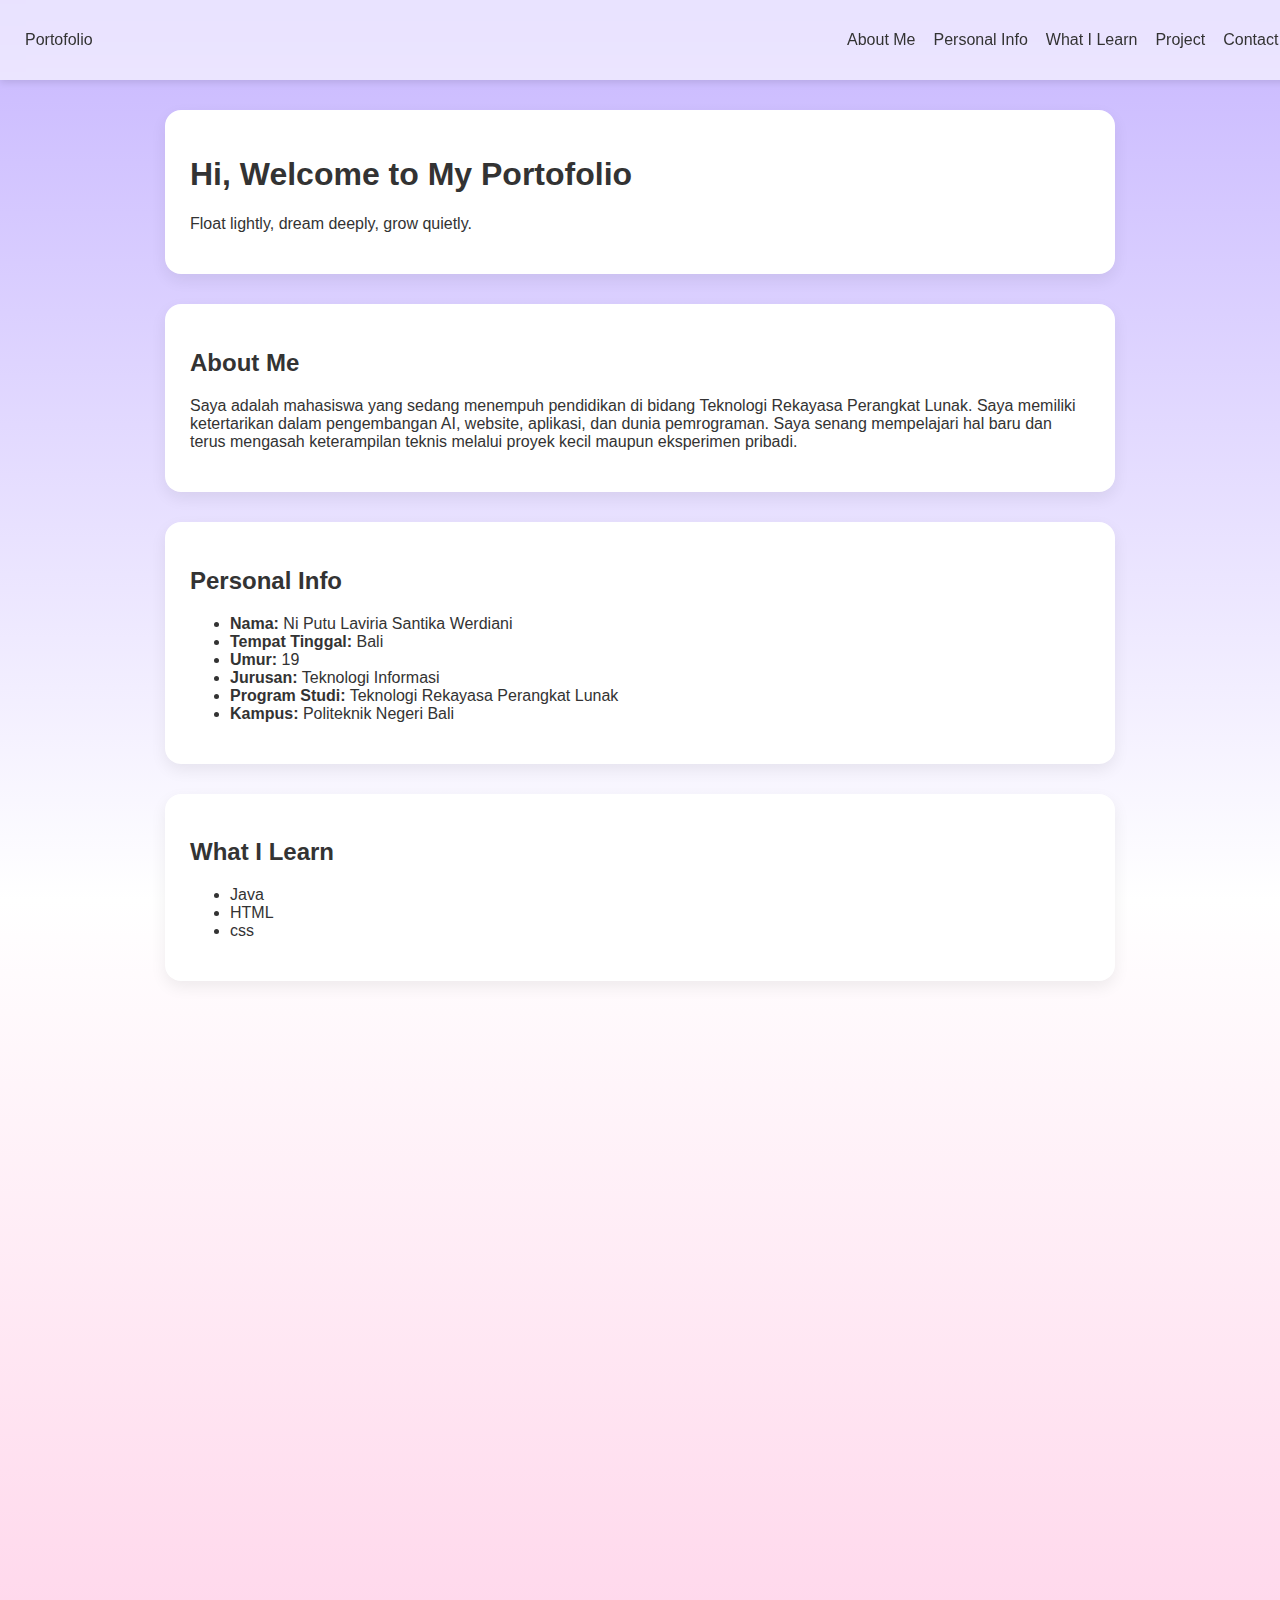
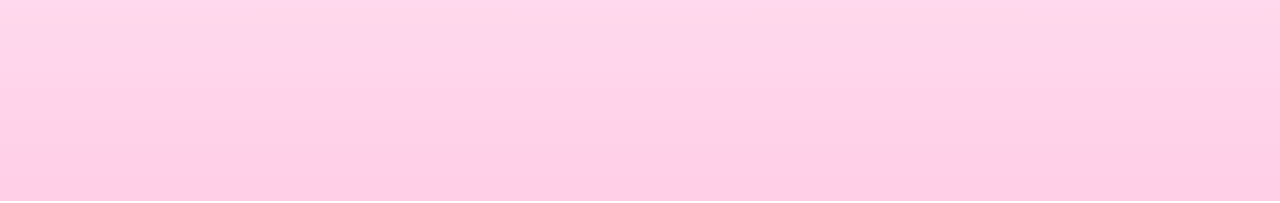
<file: index.html>
<!DOCTYPE html>
<html lang="en">
<head>
    <meta charset="UTF-8">
    <meta name="viewport" content="width=device-width, initial-scale=1.0">
    <title>Portofolio Laviria</title>
    <link rel="stylesheet" href="MyPortofolio.css">
</head>
<body>

    <header>
        <nav class="navbar">
            <div class="logo">Portofolio</div>

            <!-- Hamburger -->
            <div class="hamburger" id="hamburger">
                <span></span>
                <span></span>
                <span></span>
            </div>

            <ul class="nav-links" id="nav-links">
                <li><a href="#about">About Me</a></li>
                <li><a href="#personal">Personal Info</a></li>
                <li><a href="#learn">What I Learn</a></li>
                <li><a href="#project">Project</a></li>
                <li><a href="#contact">Contact Me</a></li>
            </ul>
        </nav>
    </header>

    <section class="card hero fade" id="hero">
        <h1>Hi, Welcome to My Portofolio</h1>
        <p>Float lightly, dream deeply, grow quietly.</p>
    </section>

    <section class="card fade" id="about">
        <h2>About Me</h2>
        <p>
            Saya adalah mahasiswa yang sedang menempuh pendidikan di bidang Teknologi Rekayasa Perangkat Lunak. Saya memiliki ketertarikan dalam pengembangan AI, website, aplikasi, dan dunia pemrograman. Saya senang mempelajari hal baru dan terus mengasah keterampilan teknis melalui proyek kecil maupun eksperimen pribadi.
    </section>

    <section class="card fade" id="personal">
        <h2>Personal Info</h2>
        <ul class="list">
            <li><strong>Nama:</strong>  Ni  Putu Laviria Santika Werdiani</li>
            <li><strong>Tempat Tinggal:</strong> Bali</li>
            <li><strong>Umur:</strong> 19</li>
            <li><strong>Jurusan:</strong> Teknologi Informasi</li>
            <li><strong>Program Studi:</strong> Teknologi Rekayasa Perangkat Lunak</li>
            <li><strong>Kampus:</strong> Politeknik Negeri Bali</li>
        </ul>
    </section>

    <section class="card fade" id="learn">
        <h2>What I Learn</h2>
        <ul class="list">
            <li>Java</li>
            <li>HTML</li>
            <li>css</li>
        </ul>
    </section>

    <section class="card fade" id="project">
        <h2>Project</h2>

        <div class="project-card slide">
            <h3>Web Presentasi</h3>
            <p>Tugas mata kuliah Pengantar Teknologi Informasi.</p>
            <a href="PTIproject/index.html" class="btn" target="_blank">Visit Project</a>
        </div>
    </section>

    <section class="card fade" id="contact">
        <h2>Contact Me</h2>

        <div class="contact-info slide">
            <p><strong>Email:</strong> -</p>
            <!-- <p><strong>GitHub:</strong> <a href="#" target="_blank">github.com/username</a></p> -->
            <!-- <p><strong>LinkedIn:</strong> <a href="#" target="_blank">linkedin.com/in/username</a></p> -->
        </div>

        <!-- FORM -->
        <form>
            <div class="form-group">
                <label>Nama</label>
                <input type="text" placeholder="Masukkan nama">
            </div>

            <div class="form-group">
                <label>Email</label>
                <input type="email" placeholder="Masukkan email">
            </div>

            <div class="form-group">
                <label>Pesan</label>
                <textarea placeholder="Tulis pesan kamu..."></textarea>
            </div>

            <button type="submit">Kirim</button>
        </form>
    </section>

    <script src="MyPortofolio.js"></script>
</body>
</html>
</file>
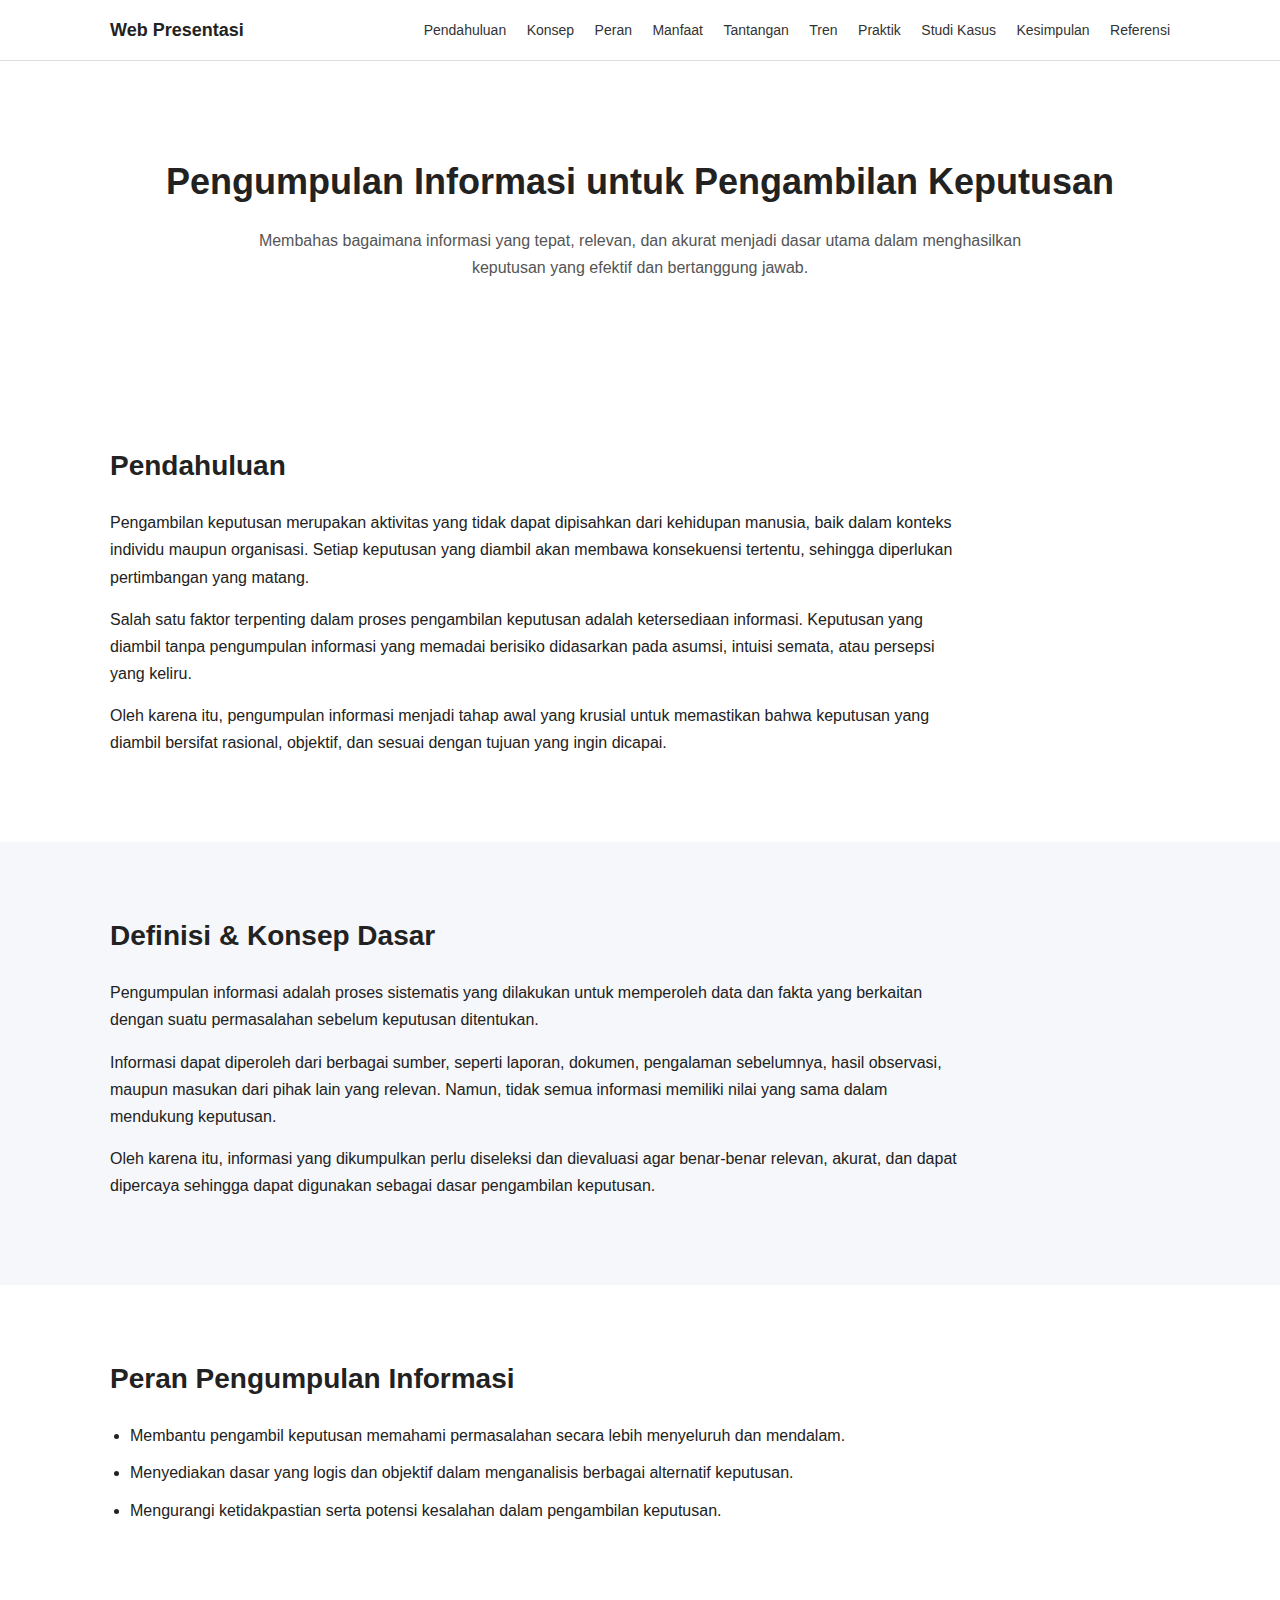
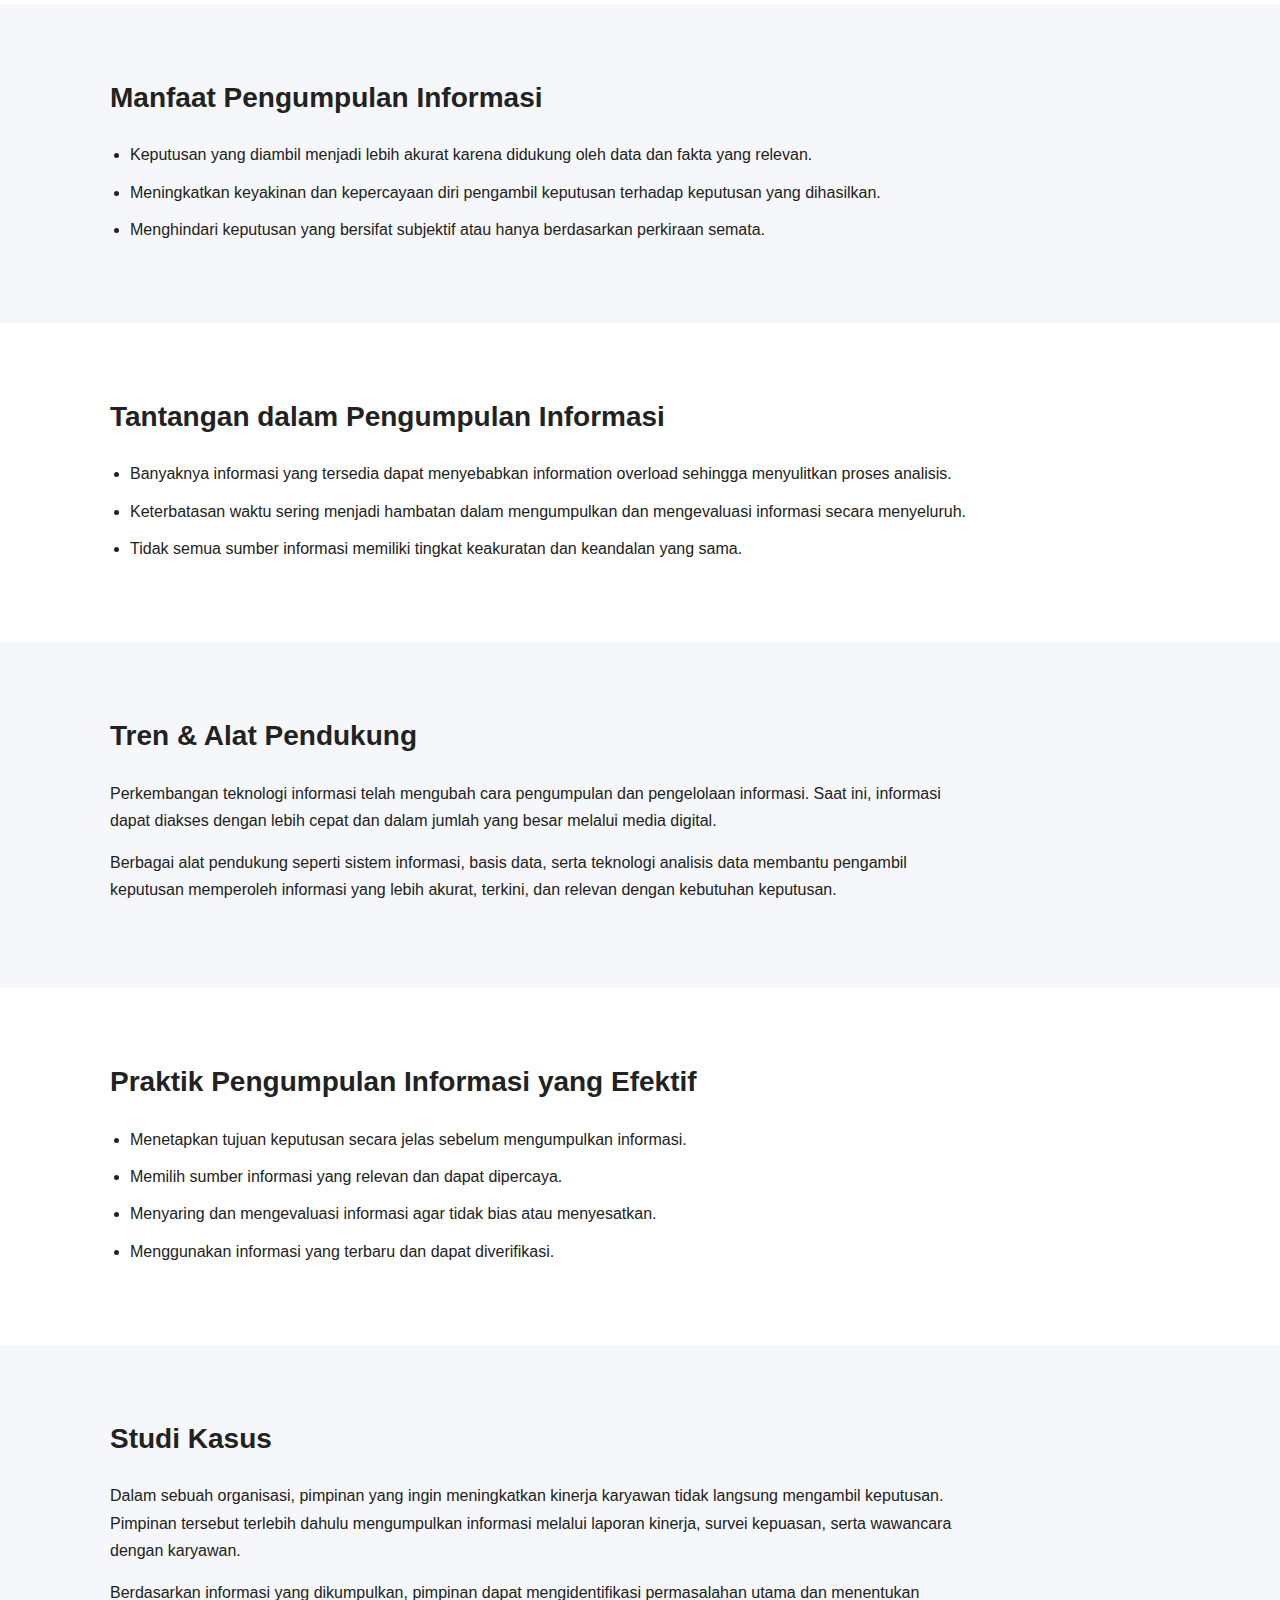
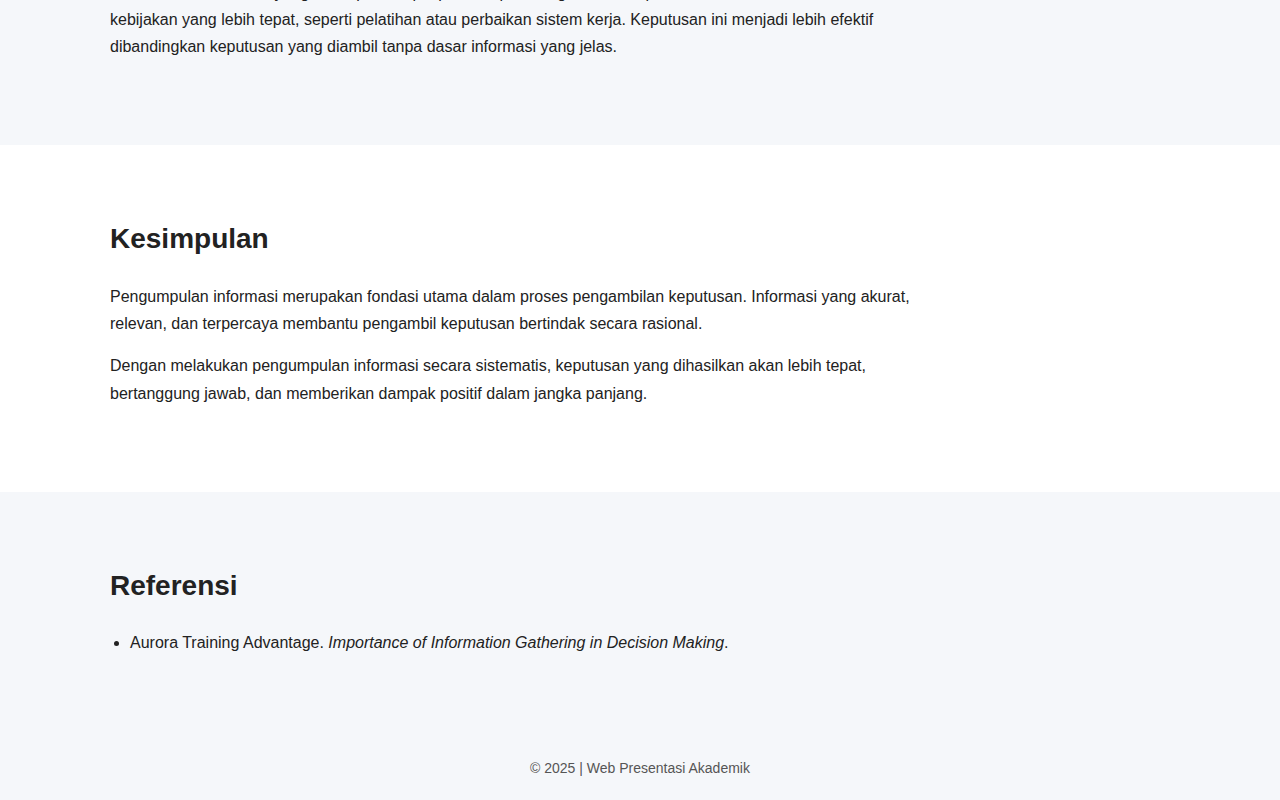
<file: PTIproject/index.html>
<!DOCTYPE html>
<html lang="id">
<head>
    <meta charset="UTF-8">
    <meta name="viewport" content="width=device-width, initial-scale=1.0">
    <title>Pengumpulan Informasi untuk Pengambilan Keputusan</title>
    <link rel="stylesheet" href="style.css">
</head>
<body>

<header class="navbar">
    <div class="container nav-content">
        <div class="logo">Web Presentasi</div>
        <nav>
            <a href="#pendahuluan">Pendahuluan</a>
            <a href="#konsep">Konsep</a>
            <a href="#peran">Peran</a>
            <a href="#manfaat">Manfaat</a>
            <a href="#tantangan">Tantangan</a>
            <a href="#tren">Tren</a>
            <a href="#praktik">Praktik</a>
            <a href="#studi-kasus">Studi Kasus</a>
            <a href="#kesimpulan">Kesimpulan</a>
            <a href="#referensi">Referensi</a>
        </nav>
    </div>
</header>

<section class="hero">
    <div class="container">
        <h1>Pengumpulan Informasi untuk Pengambilan Keputusan</h1>
        <p>
            Membahas bagaimana informasi yang tepat, relevan, dan akurat
            menjadi dasar utama dalam menghasilkan keputusan yang efektif
            dan bertanggung jawab.
        </p>
    </div>
</section>

<section id="pendahuluan" class="section">
    <div class="container">
        <h2>Pendahuluan</h2>
        <p>
            Pengambilan keputusan merupakan aktivitas yang tidak dapat
            dipisahkan dari kehidupan manusia, baik dalam konteks individu
            maupun organisasi. Setiap keputusan yang diambil akan membawa
            konsekuensi tertentu, sehingga diperlukan pertimbangan yang matang.
        </p>
        <p>
            Salah satu faktor terpenting dalam proses pengambilan keputusan
            adalah ketersediaan informasi. Keputusan yang diambil tanpa
            pengumpulan informasi yang memadai berisiko didasarkan pada
            asumsi, intuisi semata, atau persepsi yang keliru.
        </p>
        <p>
            Oleh karena itu, pengumpulan informasi menjadi tahap awal yang
            krusial untuk memastikan bahwa keputusan yang diambil bersifat
            rasional, objektif, dan sesuai dengan tujuan yang ingin dicapai.
        </p>
    </div>
</section>

<section id="konsep" class="section alt">
    <div class="container">
        <h2>Definisi & Konsep Dasar</h2>
        <p>
            Pengumpulan informasi adalah proses sistematis yang dilakukan
            untuk memperoleh data dan fakta yang berkaitan dengan suatu
            permasalahan sebelum keputusan ditentukan.
        </p>
        <p>
            Informasi dapat diperoleh dari berbagai sumber, seperti laporan,
            dokumen, pengalaman sebelumnya, hasil observasi, maupun masukan
            dari pihak lain yang relevan. Namun, tidak semua informasi memiliki
            nilai yang sama dalam mendukung keputusan.
        </p>
        <p>
            Oleh karena itu, informasi yang dikumpulkan perlu diseleksi dan
            dievaluasi agar benar-benar relevan, akurat, dan dapat dipercaya
            sehingga dapat digunakan sebagai dasar pengambilan keputusan.
        </p>
    </div>
</section>

<section id="peran" class="section">
    <div class="container">
        <h2>Peran Pengumpulan Informasi</h2>
        <ul>
            <li>
                Membantu pengambil keputusan memahami permasalahan secara
                lebih menyeluruh dan mendalam.
            </li>
            <li>
                Menyediakan dasar yang logis dan objektif dalam menganalisis
                berbagai alternatif keputusan.
            </li>
            <li>
                Mengurangi ketidakpastian serta potensi kesalahan dalam
                pengambilan keputusan.
            </li>
        </ul>
    </div>
</section>

<section id="manfaat" class="section alt">
    <div class="container">
        <h2>Manfaat Pengumpulan Informasi</h2>
        <ul>
            <li>
                Keputusan yang diambil menjadi lebih akurat karena didukung
                oleh data dan fakta yang relevan.
            </li>
            <li>
                Meningkatkan keyakinan dan kepercayaan diri pengambil keputusan
                terhadap keputusan yang dihasilkan.
            </li>
            <li>
                Menghindari keputusan yang bersifat subjektif atau hanya
                berdasarkan perkiraan semata.
            </li>
        </ul>
    </div>
</section>

<section id="tantangan" class="section">
    <div class="container">
        <h2>Tantangan dalam Pengumpulan Informasi</h2>
        <ul>
            <li>
                Banyaknya informasi yang tersedia dapat menyebabkan
                information overload sehingga menyulitkan proses analisis.
            </li>
            <li>
                Keterbatasan waktu sering menjadi hambatan dalam mengumpulkan
                dan mengevaluasi informasi secara menyeluruh.
            </li>
            <li>
                Tidak semua sumber informasi memiliki tingkat keakuratan
                dan keandalan yang sama.
            </li>
        </ul>
    </div>
</section>

<section id="tren" class="section alt">
    <div class="container">
        <h2>Tren & Alat Pendukung</h2>
        <p>
            Perkembangan teknologi informasi telah mengubah cara pengumpulan
            dan pengelolaan informasi. Saat ini, informasi dapat diakses
            dengan lebih cepat dan dalam jumlah yang besar melalui media digital.
        </p>
        <p>
            Berbagai alat pendukung seperti sistem informasi, basis data,
            serta teknologi analisis data membantu pengambil keputusan
            memperoleh informasi yang lebih akurat, terkini, dan relevan
            dengan kebutuhan keputusan.
        </p>
    </div>
</section>

<section id="praktik" class="section">
    <div class="container">
        <h2>Praktik Pengumpulan Informasi yang Efektif</h2>
        <ul>
            <li>
                Menetapkan tujuan keputusan secara jelas sebelum
                mengumpulkan informasi.
            </li>
            <li>
                Memilih sumber informasi yang relevan dan dapat dipercaya.
            </li>
            <li>
                Menyaring dan mengevaluasi informasi agar tidak bias
                atau menyesatkan.
            </li>
            <li>
                Menggunakan informasi yang terbaru dan dapat diverifikasi.
            </li>
        </ul>
    </div>
</section>

<section id="studi-kasus" class="section alt">
    <div class="container">
        <h2>Studi Kasus</h2>
        <p>
            Dalam sebuah organisasi, pimpinan yang ingin meningkatkan kinerja
            karyawan tidak langsung mengambil keputusan. Pimpinan tersebut
            terlebih dahulu mengumpulkan informasi melalui laporan kinerja,
            survei kepuasan, serta wawancara dengan karyawan.
        </p>
        <p>
            Berdasarkan informasi yang dikumpulkan, pimpinan dapat
            mengidentifikasi permasalahan utama dan menentukan kebijakan
            yang lebih tepat, seperti pelatihan atau perbaikan sistem kerja.
            Keputusan ini menjadi lebih efektif dibandingkan keputusan
            yang diambil tanpa dasar informasi yang jelas.
        </p>
    </div>
</section>

<section id="kesimpulan" class="section">
    <div class="container">
        <h2>Kesimpulan</h2>
        <p>
            Pengumpulan informasi merupakan fondasi utama dalam proses
            pengambilan keputusan. Informasi yang akurat, relevan, dan
            terpercaya membantu pengambil keputusan bertindak secara rasional.
        </p>
        <p>
            Dengan melakukan pengumpulan informasi secara sistematis,
            keputusan yang dihasilkan akan lebih tepat, bertanggung jawab,
            dan memberikan dampak positif dalam jangka panjang.
        </p>
    </div>
</section>

<section id="referensi" class="section alt">
    <div class="container">
        <h2>Referensi</h2>
        <ul>
            <li>
                Aurora Training Advantage.
                <em>Importance of Information Gathering in Decision Making</em>.
            </li>
        </ul>
    </div>
</section>

<footer class="footer">
    <div class="container">
        <p>© 2025 | Web Presentasi Akademik</p>
    </div>
</footer>

</body>
</html>
</file>
<file: MyPortofolio.css>
body {
    margin: 0;
    font-family: Arial, sans-serif;
    background: linear-gradient(to bottom, #c8b7ff, white, #ffcee7);
    color: #333;
    padding-top: 80px;
}

/* NAVBAR */
.navbar {
    position: fixed;
    top: 0;
    left: 0;
    width: 100%;

    display: flex;
    justify-content: space-between;
    align-items: center;

    padding: 15px 25px;
    background: rgba(255, 255, 255, 0.6);
    backdrop-filter: blur(10px);
    box-shadow: 0 2px 8px rgba(0,0,0,0.12);
    z-index: 1000;
}


.nav-links {
    list-style: none;
    display: flex;
    gap: 18px;
}

.nav-links a {
    text-decoration: none;
    color: #333;
}

/* HAMBURGER */
.hamburger {
    display: none;
    flex-direction: column;
    cursor: pointer;
    gap: 4px;
}

.hamburger span {
    width: 28px;
    height: 3px;
    background: #333;
    border-radius: 4px;
}

/* Card */
.card {
    background: white;
    margin: 30px auto;
    padding: 25px;
    width: 85%;
    max-width: 900px;
    border-radius: 16px;
    box-shadow: 0 6px 16px rgba(0,0,0,0.07);
}

/* Button */
.btn {
    padding: 10px 20px;
    border-radius: 20px;
    border: none;
    background: linear-gradient(to right, #c8b7ff, #ffcee7);
    cursor: pointer;
    text-decoration: none;
    color: #333;
    font-weight: bold;
    transition: .2s;
}

.btn:hover {
    filter: brightness(0.9);
}

/* Project Card */
.project-card {
    background: #fafafa;
    padding: 20px;
    border-radius: 12px;
    box-shadow: 0 4px 10px rgba(0,0,0,0.05);
}

/* ANIMASI FADE IN */
.fade {
    opacity: 0;
    transform: translateY(15px);
    transition: all 0.7s ease;
}

.fade.show {
    opacity: 1;
    transform: translateY(0);
}

/* SLIDE UP */
.slide {
    opacity: 0;
    transform: translateY(25px);
    transition: all 0.7s ease;
}

.slide.show {
    opacity: 1;
    transform: translateY(0);
}

/* MOBILE */
@media (max-width: 700px) {

    .hamburger {
        display: flex;
    }

    .nav-links {
        position: absolute;
        top: 65px;
        right: 0;
        background: white;
        flex-direction: column;
        width: 180px;
        padding: 15px;
        display: none;
        box-shadow: 0 4px 10px rgba(0,0,0,0.1);
        border-radius: 12px;
    }

    .nav-links.open {
        display: flex;
    }

    .navbar ul {
        gap: 12px;
    }

    .card {
        width: 92%;
        padding: 20px;
    }
}

/* Contact Section */
/* FORM CONTACT — FINAL FIX */
#contact form {
    margin-top: 20px;
}

#contact .form-group {
    display: flex;
    flex-direction: column;
    gap: 6px;
    margin-bottom: 16px;
}

#contact input,
#contact textarea {
    width: 100%;
    padding: 12px;
    border: 1px solid #ccc;
    border-radius: 8px;
    font-size: 15px;
}


#contact button {
    padding: 12px 20px;
    border-radius: 8px;
    background: linear-gradient(to right, #c8b7ff, #ffcee7);
    border: none;
    font-weight: bold;
    cursor: pointer;
}
</file>
<file: PTIproject/style.css>
* {
    margin: 0;
    padding: 0;
    box-sizing: border-box;
}

body {
    font-family: Arial, Helvetica, sans-serif;
    background-color: #ffffff;
    color: #222222;
    line-height: 1.7;
}

.container {
    max-width: 1100px;
    margin: auto;
    padding: 0 20px;
}

/* Navbar */
.navbar {
    position: sticky;
    top: 0;
    background-color: #ffffff;
    border-bottom: 1px solid #dddddd;
    z-index: 100;
}

.nav-content {
    display: flex;
    justify-content: space-between;
    align-items: center;
    height: 60px;
}

.logo {
    font-size: 18px;
    font-weight: bold;
}

nav a {
    margin-left: 16px;
    text-decoration: none;
    color: #333333;
    font-size: 14px;
}

nav a:hover {
    text-decoration: underline;
}

/* Hero */
.hero {
    padding: 90px 0;
    text-align: center;
}

.hero h1 {
    font-size: 36px;
    margin-bottom: 15px;
}

.hero p {
    color: #555555;
    max-width: 800px;
    margin: auto;
}

/* Section */
.section {
    padding: 70px 0;
}

.section.alt {
    background-color: #f5f7fa;
}

.section h2 {
    font-size: 28px;
    margin-bottom: 20px;
}

.section p {
    max-width: 850px;
    margin-bottom: 15px;
}

.section ul {
    margin-left: 20px;
}

.section ul li {
    margin-bottom: 10px;
}

/* Footer */
.footer {
    background-color: #f5f7fa;
    text-align: center;
    padding: 20px 0;
    font-size: 14px;
    color: #555555;
}
</file>
